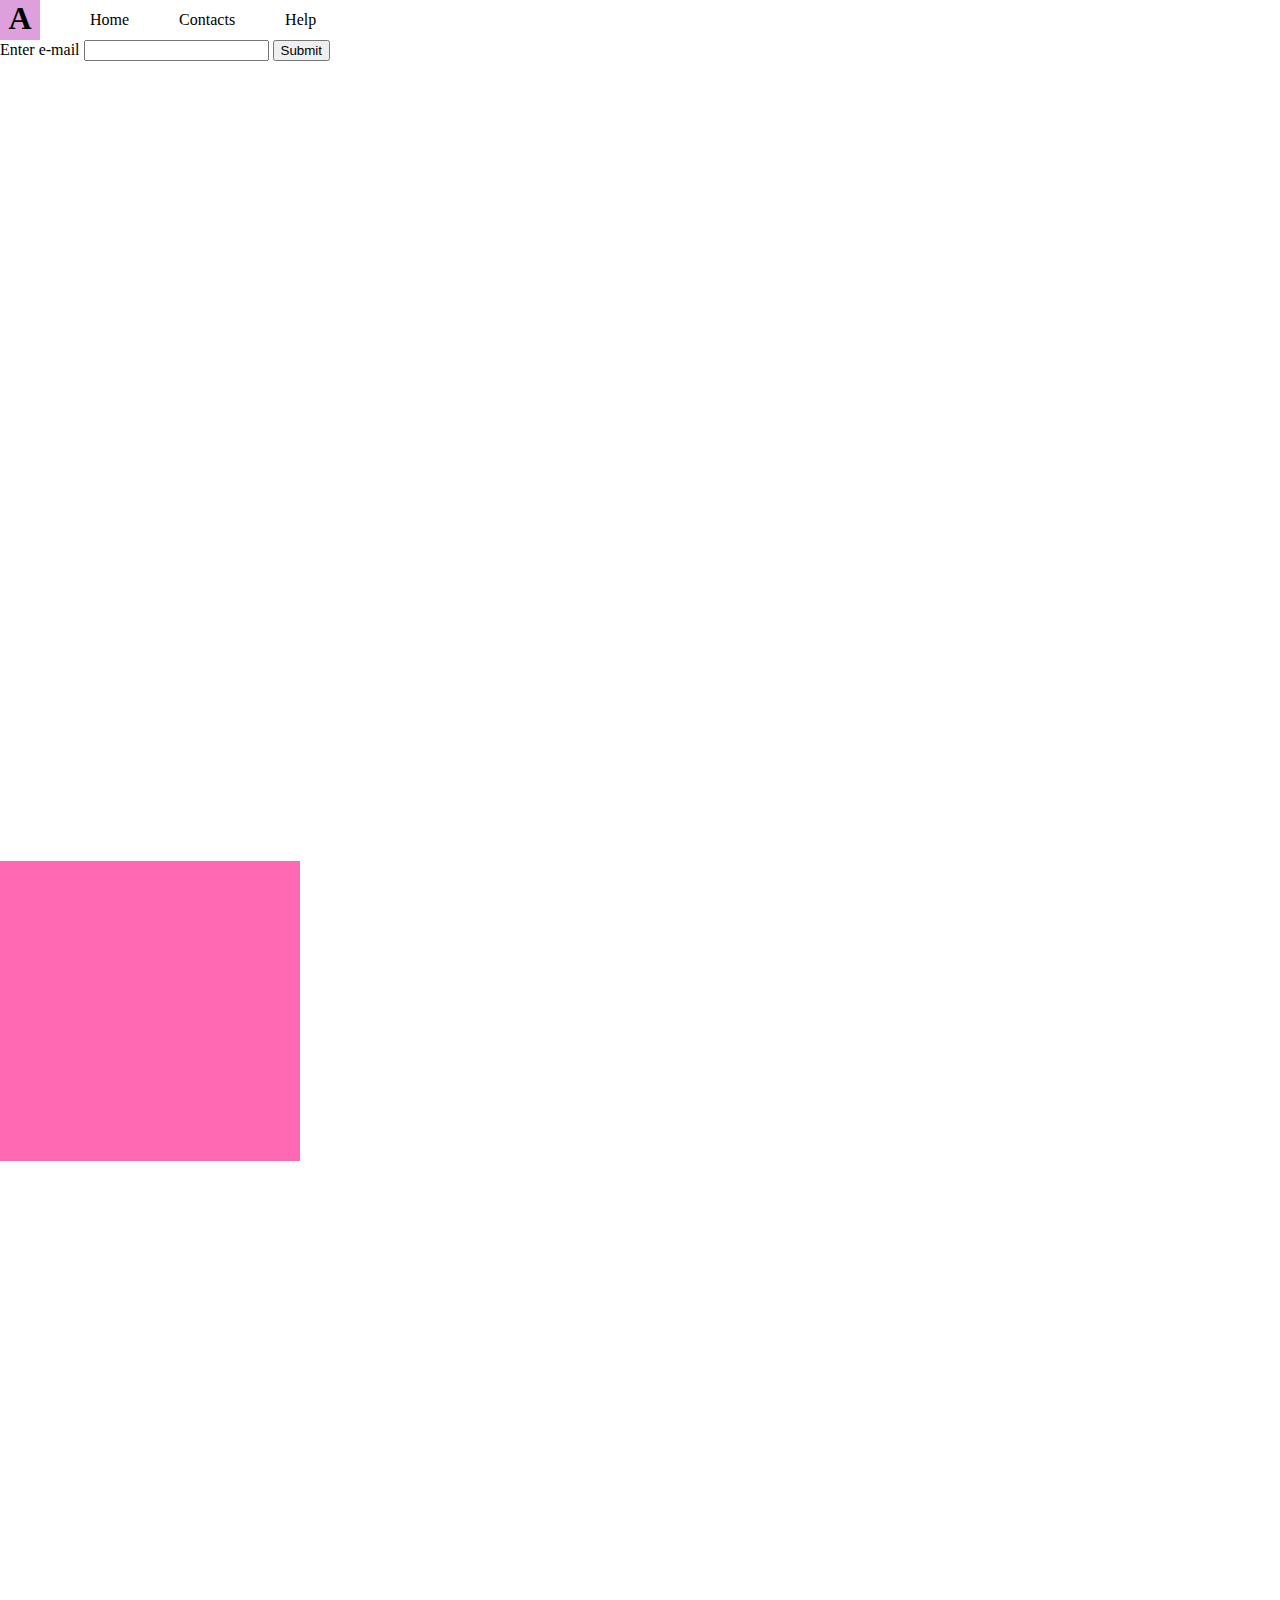
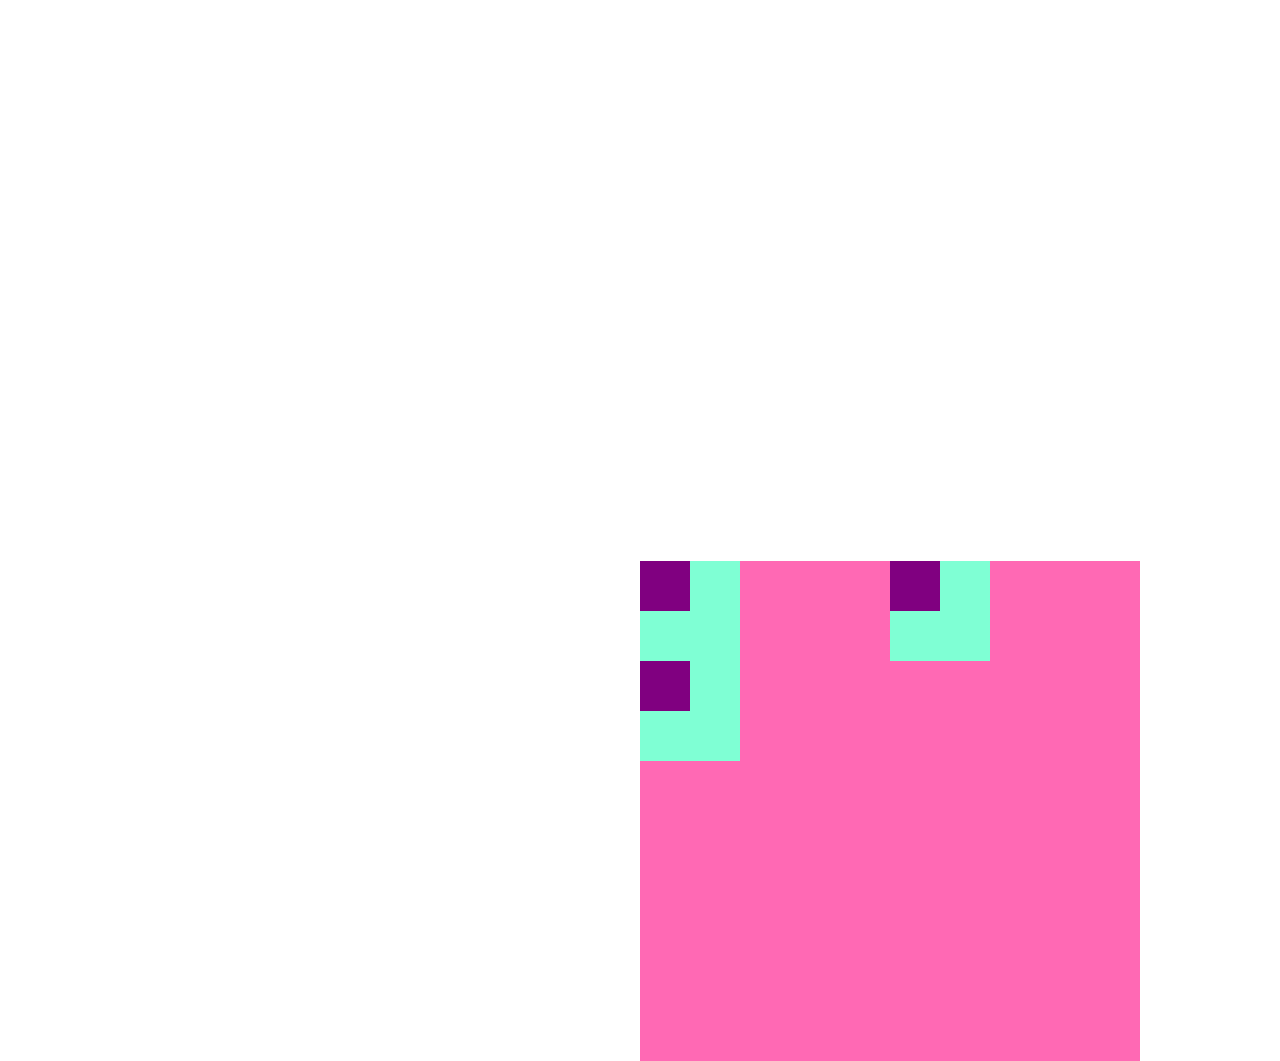
<file: animations/index.html>
<!DOCTYPE html>
<html lang="en">

    <head>
        <meta charset="UTF-8">
        <meta http-equiv="X-UA-Compatible" content="IE=edge">
        <meta name="viewport" content="width=device-width, initial-scale=1.0">
        <title>Test</title>
        <link rel="stylesheet" href="style.css">
    </head>

    <body>
        <header>
            <nav>
                <div class="nav-bar">
                    <h1 type="button" class="hamburger-menu">A</h1>
                    <p>Home</p>
                    <p>Contacts</p>
                    <p>Help</p>
                </div>
                <div class="drop-menu hidden">
                    <p>Home</p>
                    <p>Contacts</p>
                    <p>Help</p>
                </div>
            </nav>
        </header>

        <main>
            <div class=""></div>

            <form action="/animations/index.html">
                <label for="email">Enter e-mail</label>
                <input type="email" id="email">
                <button type="submit">Submit</button>
            </form>

            <section class="articles">
                <div class="article"></div>
                <!-- <div class="article"></div> -->
            </section>
        </main>

        <footer>
            <div class="grid-container">
                <div class="grids">
                    <div class="grid"></div>
                </div>
                <div class="grids">
                    <div class="grid"></div>
                </div>
                <div class="grids">
                    <div class="grid"></div>
                </div>

            </div>
        </footer>
    </body>
    <script src="script.js"></script>

</html>
</file>
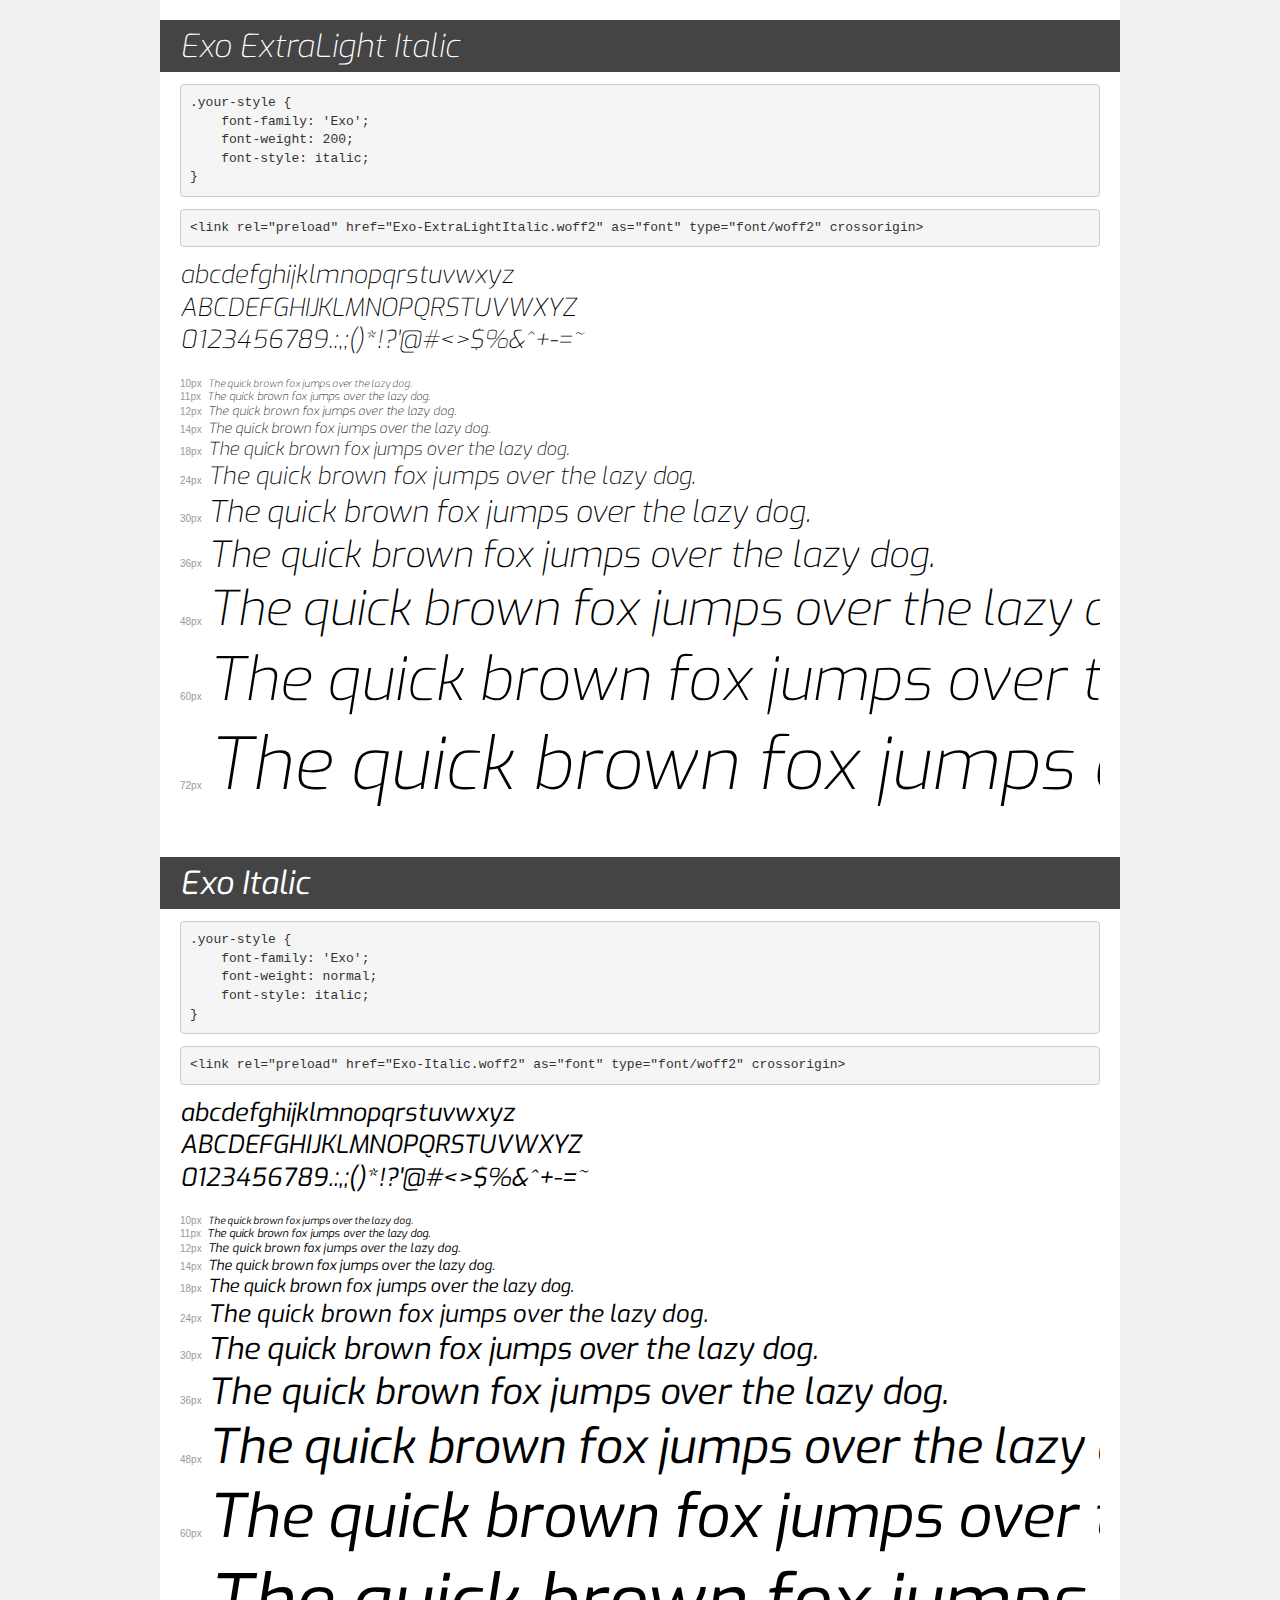
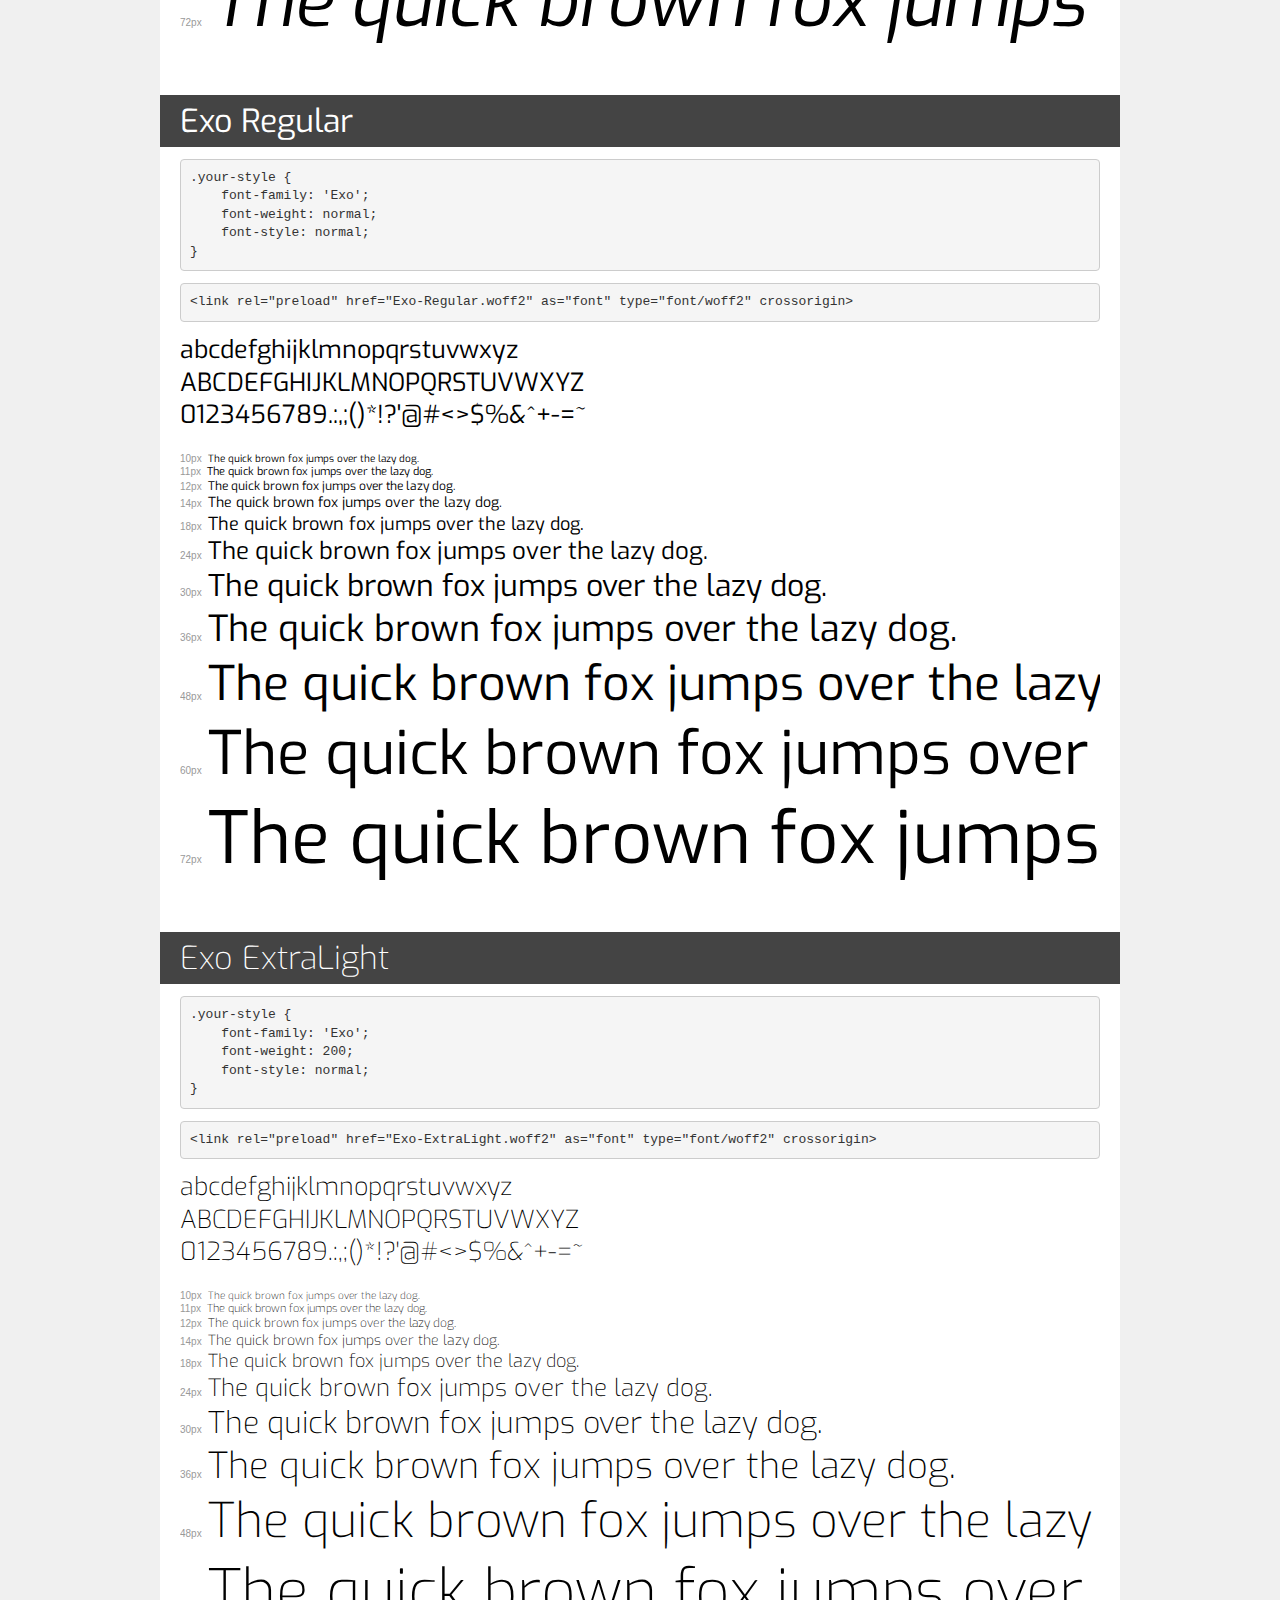
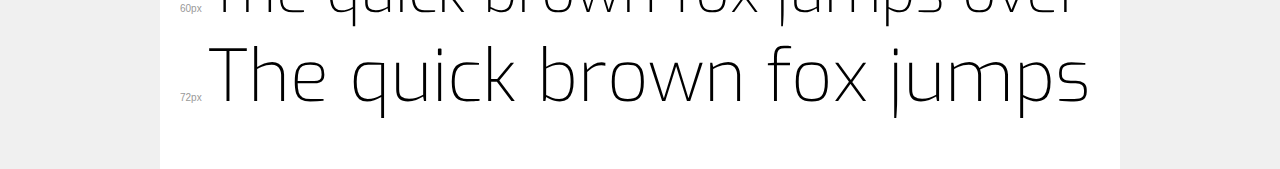
<file: nyaFonter/Exo/demo.html>
<!DOCTYPE html>
<html lang="en">
<head>
    <meta charset="utf-8">
    <meta http-equiv="X-UA-Compatible" content="IE=edge">
    <meta name="viewport" content="width=device-width, initial-scale=1">
    <meta name="robots" content="noindex, noarchive">
    <meta name="format-detection" content="telephone=no">
    <title>Transfonter demo</title>
    <link href="stylesheet.css" rel="stylesheet">
    <style>
        /*
        http://meyerweb.com/eric/tools/css/reset/
        v2.0 | 20110126
        License: none (public domain)
        */
        html, body, div, span, applet, object, iframe,
        h1, h2, h3, h4, h5, h6, p, blockquote, pre,
        a, abbr, acronym, address, big, cite, code,
        del, dfn, em, img, ins, kbd, q, s, samp,
        small, strike, strong, sub, sup, tt, var,
        b, u, i, center,
        dl, dt, dd, ol, ul, li,
        fieldset, form, label, legend,
        table, caption, tbody, tfoot, thead, tr, th, td,
        article, aside, canvas, details, embed,
        figure, figcaption, footer, header, hgroup,
        menu, nav, output, ruby, section, summary,
        time, mark, audio, video {
            margin: 0;
            padding: 0;
            border: 0;
            font-size: 100%;
            font: inherit;
            vertical-align: baseline;
        }
        /* HTML5 display-role reset for older browsers */
        article, aside, details, figcaption, figure,
        footer, header, hgroup, menu, nav, section {
            display: block;
        }
        body {
            line-height: 1;
        }
        ol, ul {
            list-style: none;
        }
        blockquote, q {
            quotes: none;
        }
        blockquote:before, blockquote:after,
        q:before, q:after {
            content: '';
            content: none;
        }
        table {
            border-collapse: collapse;
            border-spacing: 0;
        }
        /* demo styles */
        body {
            background: #f0f0f0;
            color: #000;
        }
        .page {
            background: #fff;
            width: 920px;
            margin: 0 auto;
            padding: 20px 20px 0 20px;
            overflow: hidden;
        }
        .font-container {
            overflow-x: auto;
            overflow-y: hidden;
            margin-bottom: 40px;
            line-height: 1.3;
            white-space: nowrap;
            padding-bottom: 5px;
        }
        h1 {
            position: relative;
            background: #444;
            font-size: 32px;
            color: #fff;
            padding: 10px 20px;
            margin: 0 -20px 12px -20px;
        }
        .letters {
            font-size: 25px;
            margin-bottom: 20px;
        }
        .s10:before {
            content: '10px';
        }
        .s11:before {
            content: '11px';
        }
        .s12:before {
            content: '12px';
        }
        .s14:before {
            content: '14px';
        }
        .s18:before {
            content: '18px';
        }
        .s24:before {
            content: '24px';
        }
        .s30:before {
            content: '30px';
        }
        .s36:before {
            content: '36px';
        }
        .s48:before {
            content: '48px';
        }
        .s60:before {
            content: '60px';
        }
        .s72:before {
            content: '72px';
        }
        .s10:before, .s11:before, .s12:before, .s14:before,
        .s18:before, .s24:before, .s30:before, .s36:before,
        .s48:before, .s60:before, .s72:before {
            font-family: Arial, sans-serif;
            font-size: 10px;
            font-weight: normal;
            font-style: normal;
            color: #999;
            padding-right: 6px;
        }
        pre {
            display: block;
            padding: 9px;
            margin: 0 0 12px;
            font-family: Monaco, Menlo, Consolas, "Courier New", monospace;
            font-size: 13px;
            line-height: 1.428571429;
            color: #333;
            font-weight: normal;
            font-style: normal;
            background-color: #f5f5f5;
            border: 1px solid #ccc;
            overflow-x: auto;
            border-radius: 4px;
        }
        /* responsive */
        @media (max-width: 959px) {
            .page {
                width: auto;
                margin: 0;
            }
        }
    </style>
</head>
<body>
<div class="page">
    <div class="demo">
        <h1 style="font-family: 'Exo'; font-weight: 200; font-style: italic;">Exo ExtraLight Italic</h1>
        <pre title="Usage">.your-style {
    font-family: 'Exo';
    font-weight: 200;
    font-style: italic;
}</pre>
        <pre title="Preload (optional)">
&lt;link rel=&quot;preload&quot; href=&quot;Exo-ExtraLightItalic.woff2&quot; as=&quot;font&quot; type=&quot;font/woff2&quot; crossorigin&gt;</pre>
        <div class="font-container" style="font-family: 'Exo'; font-weight: 200; font-style: italic;">
            <p class="letters">
                abcdefghijklmnopqrstuvwxyz<br>
ABCDEFGHIJKLMNOPQRSTUVWXYZ<br>
                0123456789.:,;()*!?'@#&lt;&gt;$%&^+-=~
            </p>
            <p class="s10" style="font-size: 10px;">The quick brown fox jumps over the lazy dog.</p>
            <p class="s11" style="font-size: 11px;">The quick brown fox jumps over the lazy dog.</p>
            <p class="s12" style="font-size: 12px;">The quick brown fox jumps over the lazy dog.</p>
            <p class="s14" style="font-size: 14px;">The quick brown fox jumps over the lazy dog.</p>
            <p class="s18" style="font-size: 18px;">The quick brown fox jumps over the lazy dog.</p>
            <p class="s24" style="font-size: 24px;">The quick brown fox jumps over the lazy dog.</p>
            <p class="s30" style="font-size: 30px;">The quick brown fox jumps over the lazy dog.</p>
            <p class="s36" style="font-size: 36px;">The quick brown fox jumps over the lazy dog.</p>
            <p class="s48" style="font-size: 48px;">The quick brown fox jumps over the lazy dog.</p>
            <p class="s60" style="font-size: 60px;">The quick brown fox jumps over the lazy dog.</p>
            <p class="s72" style="font-size: 72px;">The quick brown fox jumps over the lazy dog.</p>
        </div>
    </div>

    <div class="demo">
        <h1 style="font-family: 'Exo'; font-weight: normal; font-style: italic;">Exo Italic</h1>
        <pre title="Usage">.your-style {
    font-family: 'Exo';
    font-weight: normal;
    font-style: italic;
}</pre>
        <pre title="Preload (optional)">
&lt;link rel=&quot;preload&quot; href=&quot;Exo-Italic.woff2&quot; as=&quot;font&quot; type=&quot;font/woff2&quot; crossorigin&gt;</pre>
        <div class="font-container" style="font-family: 'Exo'; font-weight: normal; font-style: italic;">
            <p class="letters">
                abcdefghijklmnopqrstuvwxyz<br>
ABCDEFGHIJKLMNOPQRSTUVWXYZ<br>
                0123456789.:,;()*!?'@#&lt;&gt;$%&^+-=~
            </p>
            <p class="s10" style="font-size: 10px;">The quick brown fox jumps over the lazy dog.</p>
            <p class="s11" style="font-size: 11px;">The quick brown fox jumps over the lazy dog.</p>
            <p class="s12" style="font-size: 12px;">The quick brown fox jumps over the lazy dog.</p>
            <p class="s14" style="font-size: 14px;">The quick brown fox jumps over the lazy dog.</p>
            <p class="s18" style="font-size: 18px;">The quick brown fox jumps over the lazy dog.</p>
            <p class="s24" style="font-size: 24px;">The quick brown fox jumps over the lazy dog.</p>
            <p class="s30" style="font-size: 30px;">The quick brown fox jumps over the lazy dog.</p>
            <p class="s36" style="font-size: 36px;">The quick brown fox jumps over the lazy dog.</p>
            <p class="s48" style="font-size: 48px;">The quick brown fox jumps over the lazy dog.</p>
            <p class="s60" style="font-size: 60px;">The quick brown fox jumps over the lazy dog.</p>
            <p class="s72" style="font-size: 72px;">The quick brown fox jumps over the lazy dog.</p>
        </div>
    </div>

    <div class="demo">
        <h1 style="font-family: 'Exo'; font-weight: normal; font-style: normal;">Exo Regular</h1>
        <pre title="Usage">.your-style {
    font-family: 'Exo';
    font-weight: normal;
    font-style: normal;
}</pre>
        <pre title="Preload (optional)">
&lt;link rel=&quot;preload&quot; href=&quot;Exo-Regular.woff2&quot; as=&quot;font&quot; type=&quot;font/woff2&quot; crossorigin&gt;</pre>
        <div class="font-container" style="font-family: 'Exo'; font-weight: normal; font-style: normal;">
            <p class="letters">
                abcdefghijklmnopqrstuvwxyz<br>
ABCDEFGHIJKLMNOPQRSTUVWXYZ<br>
                0123456789.:,;()*!?'@#&lt;&gt;$%&^+-=~
            </p>
            <p class="s10" style="font-size: 10px;">The quick brown fox jumps over the lazy dog.</p>
            <p class="s11" style="font-size: 11px;">The quick brown fox jumps over the lazy dog.</p>
            <p class="s12" style="font-size: 12px;">The quick brown fox jumps over the lazy dog.</p>
            <p class="s14" style="font-size: 14px;">The quick brown fox jumps over the lazy dog.</p>
            <p class="s18" style="font-size: 18px;">The quick brown fox jumps over the lazy dog.</p>
            <p class="s24" style="font-size: 24px;">The quick brown fox jumps over the lazy dog.</p>
            <p class="s30" style="font-size: 30px;">The quick brown fox jumps over the lazy dog.</p>
            <p class="s36" style="font-size: 36px;">The quick brown fox jumps over the lazy dog.</p>
            <p class="s48" style="font-size: 48px;">The quick brown fox jumps over the lazy dog.</p>
            <p class="s60" style="font-size: 60px;">The quick brown fox jumps over the lazy dog.</p>
            <p class="s72" style="font-size: 72px;">The quick brown fox jumps over the lazy dog.</p>
        </div>
    </div>

    <div class="demo">
        <h1 style="font-family: 'Exo'; font-weight: 200; font-style: normal;">Exo ExtraLight</h1>
        <pre title="Usage">.your-style {
    font-family: 'Exo';
    font-weight: 200;
    font-style: normal;
}</pre>
        <pre title="Preload (optional)">
&lt;link rel=&quot;preload&quot; href=&quot;Exo-ExtraLight.woff2&quot; as=&quot;font&quot; type=&quot;font/woff2&quot; crossorigin&gt;</pre>
        <div class="font-container" style="font-family: 'Exo'; font-weight: 200; font-style: normal;">
            <p class="letters">
                abcdefghijklmnopqrstuvwxyz<br>
ABCDEFGHIJKLMNOPQRSTUVWXYZ<br>
                0123456789.:,;()*!?'@#&lt;&gt;$%&^+-=~
            </p>
            <p class="s10" style="font-size: 10px;">The quick brown fox jumps over the lazy dog.</p>
            <p class="s11" style="font-size: 11px;">The quick brown fox jumps over the lazy dog.</p>
            <p class="s12" style="font-size: 12px;">The quick brown fox jumps over the lazy dog.</p>
            <p class="s14" style="font-size: 14px;">The quick brown fox jumps over the lazy dog.</p>
            <p class="s18" style="font-size: 18px;">The quick brown fox jumps over the lazy dog.</p>
            <p class="s24" style="font-size: 24px;">The quick brown fox jumps over the lazy dog.</p>
            <p class="s30" style="font-size: 30px;">The quick brown fox jumps over the lazy dog.</p>
            <p class="s36" style="font-size: 36px;">The quick brown fox jumps over the lazy dog.</p>
            <p class="s48" style="font-size: 48px;">The quick brown fox jumps over the lazy dog.</p>
            <p class="s60" style="font-size: 60px;">The quick brown fox jumps over the lazy dog.</p>
            <p class="s72" style="font-size: 72px;">The quick brown fox jumps over the lazy dog.</p>
        </div>
    </div>

</div>
</body>
</html>
</file>
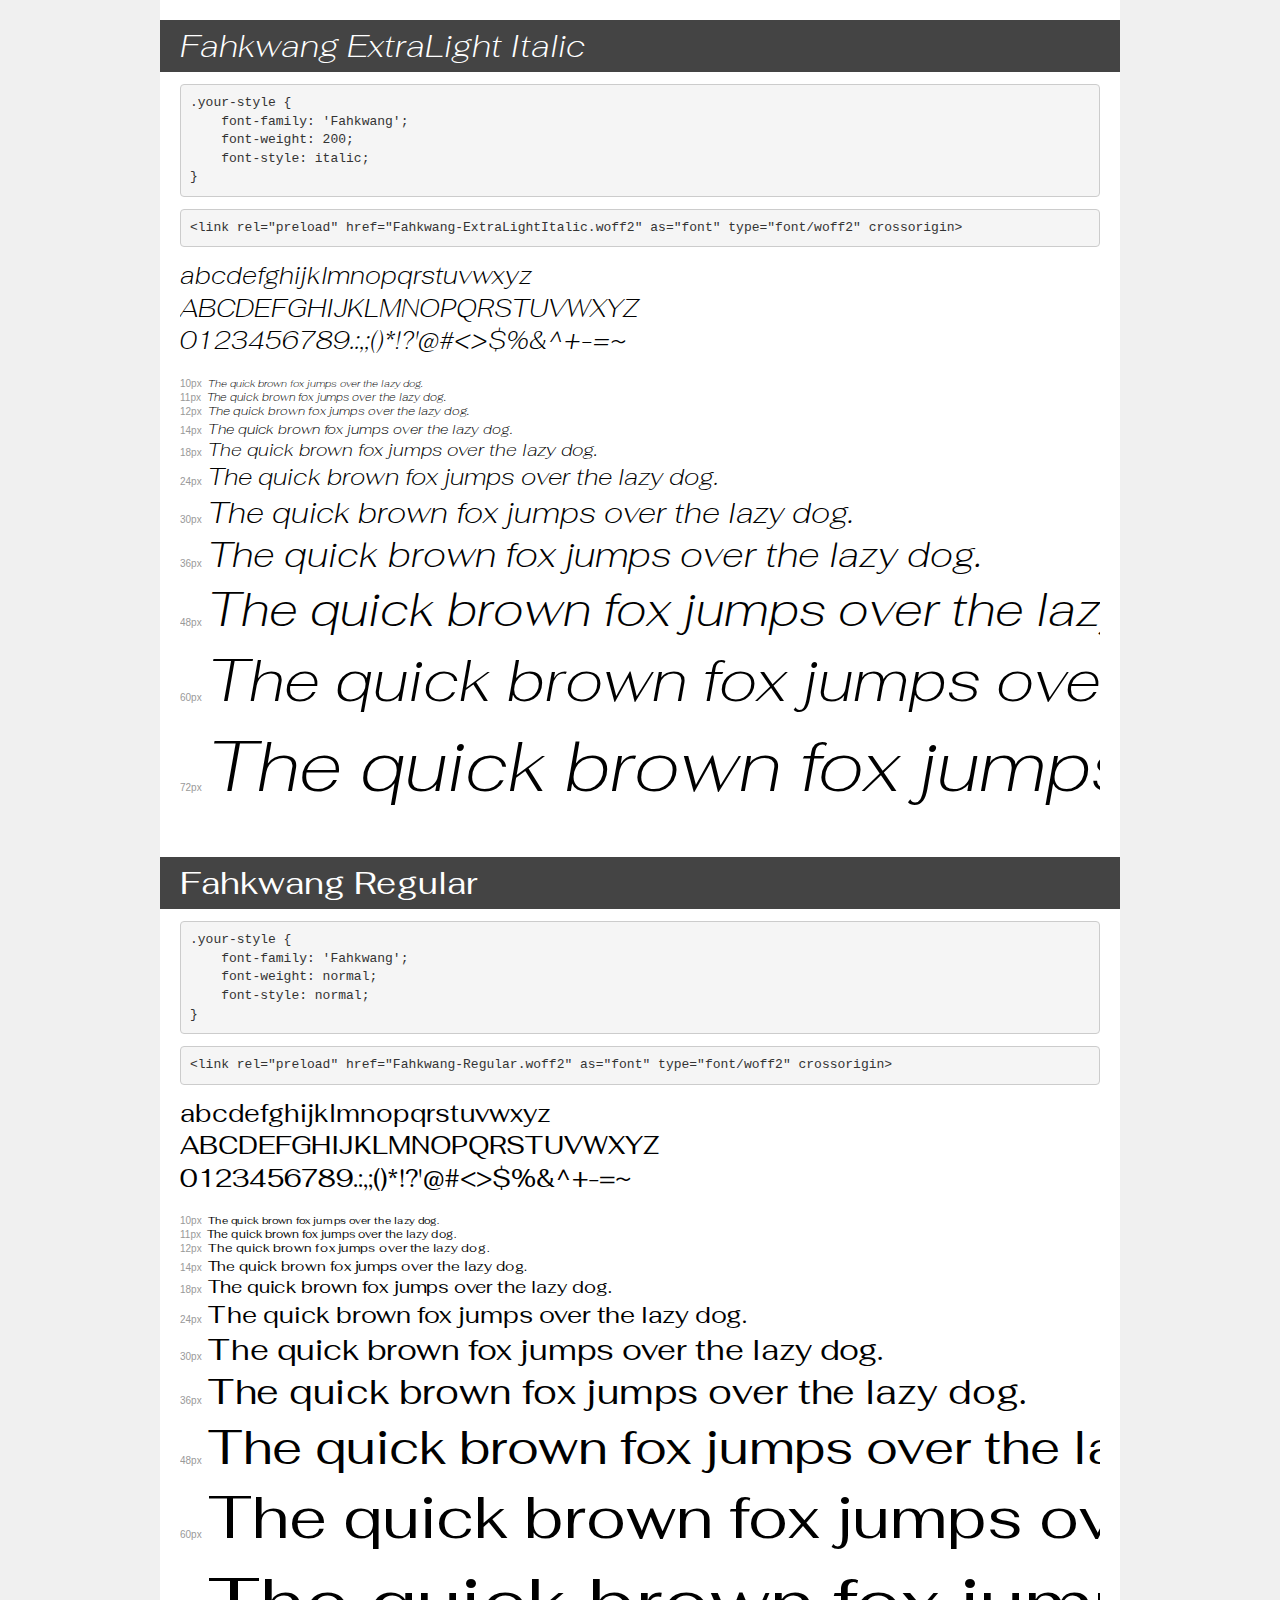
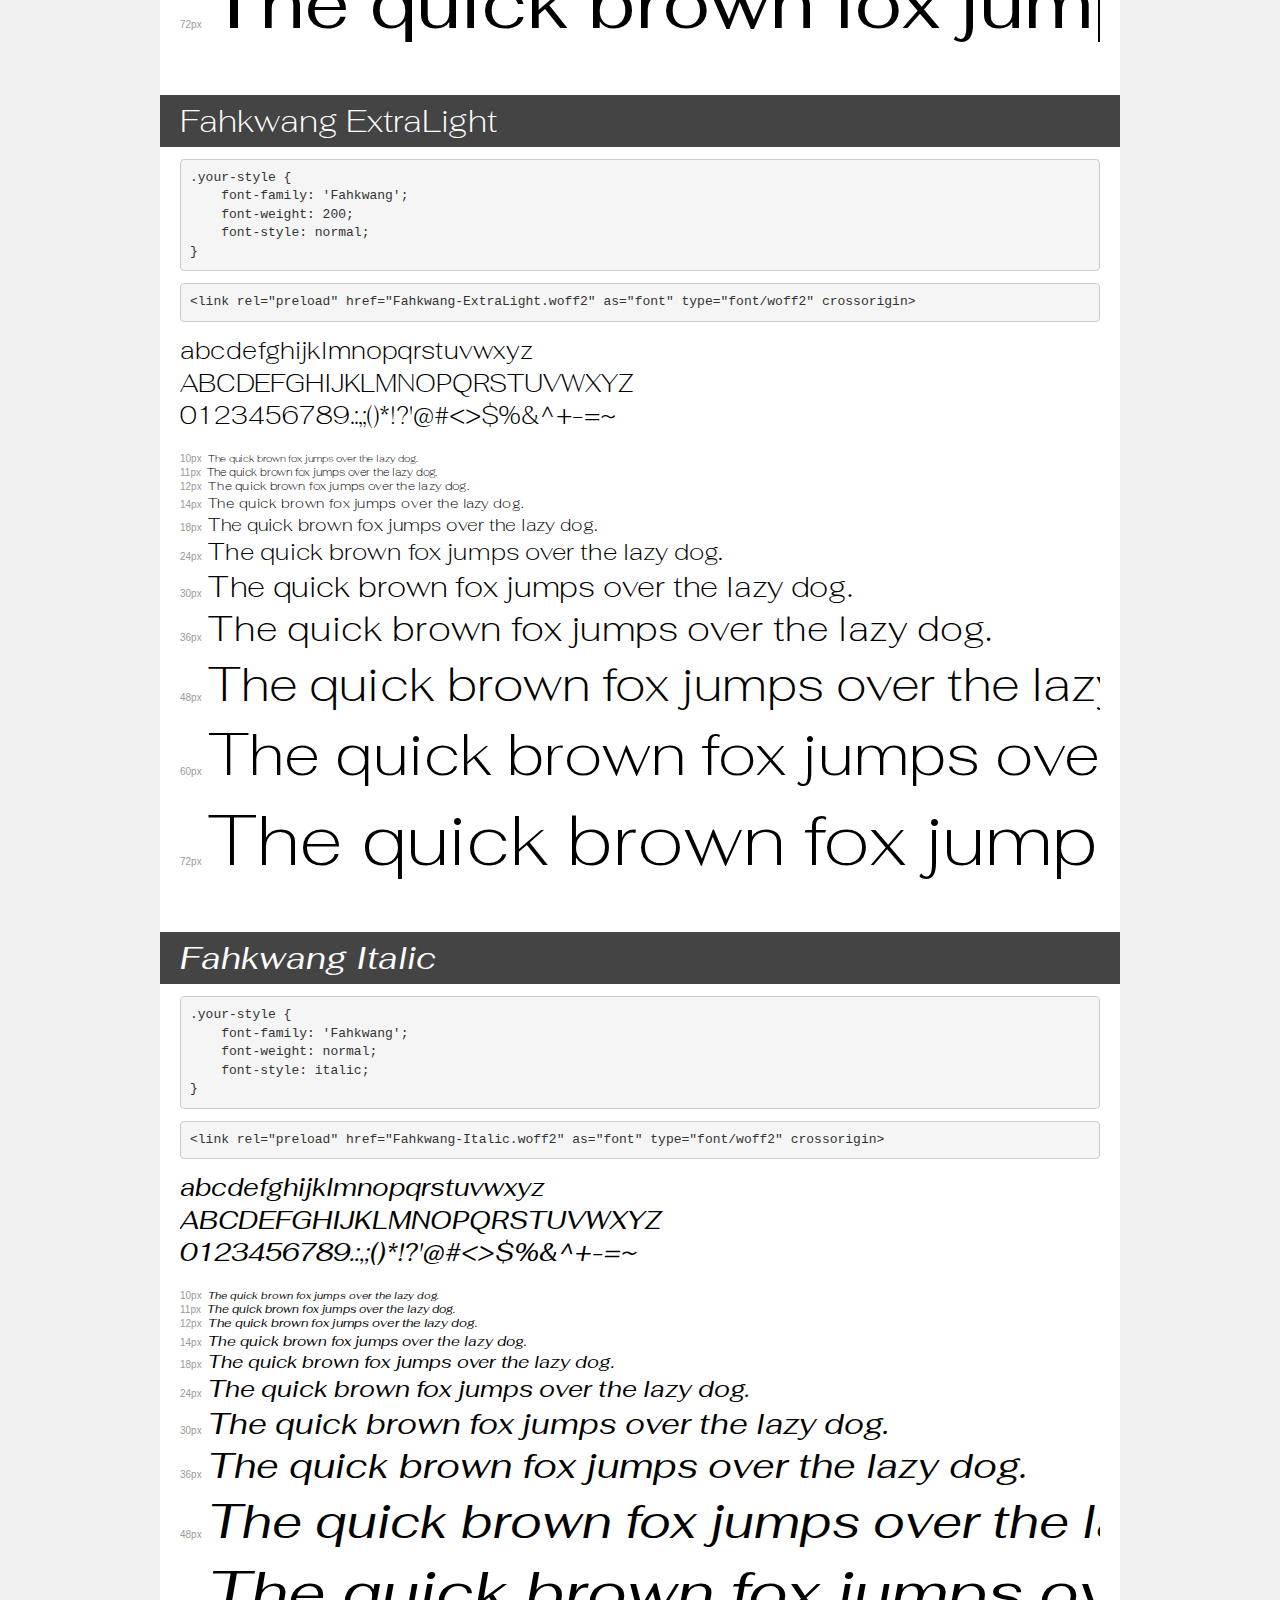
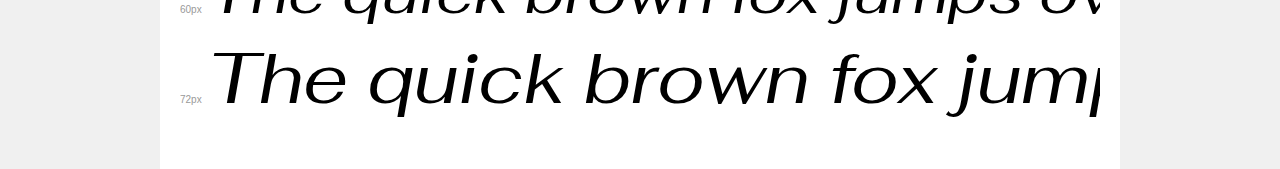
<file: nyaFonter/Fahkwang/demo.html>
<!DOCTYPE html>
<html lang="en">
<head>
    <meta charset="utf-8">
    <meta http-equiv="X-UA-Compatible" content="IE=edge">
    <meta name="viewport" content="width=device-width, initial-scale=1">
    <meta name="robots" content="noindex, noarchive">
    <meta name="format-detection" content="telephone=no">
    <title>Transfonter demo</title>
    <link href="stylesheet.css" rel="stylesheet">
    <style>
        /*
        http://meyerweb.com/eric/tools/css/reset/
        v2.0 | 20110126
        License: none (public domain)
        */
        html, body, div, span, applet, object, iframe,
        h1, h2, h3, h4, h5, h6, p, blockquote, pre,
        a, abbr, acronym, address, big, cite, code,
        del, dfn, em, img, ins, kbd, q, s, samp,
        small, strike, strong, sub, sup, tt, var,
        b, u, i, center,
        dl, dt, dd, ol, ul, li,
        fieldset, form, label, legend,
        table, caption, tbody, tfoot, thead, tr, th, td,
        article, aside, canvas, details, embed,
        figure, figcaption, footer, header, hgroup,
        menu, nav, output, ruby, section, summary,
        time, mark, audio, video {
            margin: 0;
            padding: 0;
            border: 0;
            font-size: 100%;
            font: inherit;
            vertical-align: baseline;
        }
        /* HTML5 display-role reset for older browsers */
        article, aside, details, figcaption, figure,
        footer, header, hgroup, menu, nav, section {
            display: block;
        }
        body {
            line-height: 1;
        }
        ol, ul {
            list-style: none;
        }
        blockquote, q {
            quotes: none;
        }
        blockquote:before, blockquote:after,
        q:before, q:after {
            content: '';
            content: none;
        }
        table {
            border-collapse: collapse;
            border-spacing: 0;
        }
        /* demo styles */
        body {
            background: #f0f0f0;
            color: #000;
        }
        .page {
            background: #fff;
            width: 920px;
            margin: 0 auto;
            padding: 20px 20px 0 20px;
            overflow: hidden;
        }
        .font-container {
            overflow-x: auto;
            overflow-y: hidden;
            margin-bottom: 40px;
            line-height: 1.3;
            white-space: nowrap;
            padding-bottom: 5px;
        }
        h1 {
            position: relative;
            background: #444;
            font-size: 32px;
            color: #fff;
            padding: 10px 20px;
            margin: 0 -20px 12px -20px;
        }
        .letters {
            font-size: 25px;
            margin-bottom: 20px;
        }
        .s10:before {
            content: '10px';
        }
        .s11:before {
            content: '11px';
        }
        .s12:before {
            content: '12px';
        }
        .s14:before {
            content: '14px';
        }
        .s18:before {
            content: '18px';
        }
        .s24:before {
            content: '24px';
        }
        .s30:before {
            content: '30px';
        }
        .s36:before {
            content: '36px';
        }
        .s48:before {
            content: '48px';
        }
        .s60:before {
            content: '60px';
        }
        .s72:before {
            content: '72px';
        }
        .s10:before, .s11:before, .s12:before, .s14:before,
        .s18:before, .s24:before, .s30:before, .s36:before,
        .s48:before, .s60:before, .s72:before {
            font-family: Arial, sans-serif;
            font-size: 10px;
            font-weight: normal;
            font-style: normal;
            color: #999;
            padding-right: 6px;
        }
        pre {
            display: block;
            padding: 9px;
            margin: 0 0 12px;
            font-family: Monaco, Menlo, Consolas, "Courier New", monospace;
            font-size: 13px;
            line-height: 1.428571429;
            color: #333;
            font-weight: normal;
            font-style: normal;
            background-color: #f5f5f5;
            border: 1px solid #ccc;
            overflow-x: auto;
            border-radius: 4px;
        }
        /* responsive */
        @media (max-width: 959px) {
            .page {
                width: auto;
                margin: 0;
            }
        }
    </style>
</head>
<body>
<div class="page">
    <div class="demo">
        <h1 style="font-family: 'Fahkwang'; font-weight: 200; font-style: italic;">Fahkwang ExtraLight Italic</h1>
        <pre title="Usage">.your-style {
    font-family: 'Fahkwang';
    font-weight: 200;
    font-style: italic;
}</pre>
        <pre title="Preload (optional)">
&lt;link rel=&quot;preload&quot; href=&quot;Fahkwang-ExtraLightItalic.woff2&quot; as=&quot;font&quot; type=&quot;font/woff2&quot; crossorigin&gt;</pre>
        <div class="font-container" style="font-family: 'Fahkwang'; font-weight: 200; font-style: italic;">
            <p class="letters">
                abcdefghijklmnopqrstuvwxyz<br>
ABCDEFGHIJKLMNOPQRSTUVWXYZ<br>
                0123456789.:,;()*!?'@#&lt;&gt;$%&^+-=~
            </p>
            <p class="s10" style="font-size: 10px;">The quick brown fox jumps over the lazy dog.</p>
            <p class="s11" style="font-size: 11px;">The quick brown fox jumps over the lazy dog.</p>
            <p class="s12" style="font-size: 12px;">The quick brown fox jumps over the lazy dog.</p>
            <p class="s14" style="font-size: 14px;">The quick brown fox jumps over the lazy dog.</p>
            <p class="s18" style="font-size: 18px;">The quick brown fox jumps over the lazy dog.</p>
            <p class="s24" style="font-size: 24px;">The quick brown fox jumps over the lazy dog.</p>
            <p class="s30" style="font-size: 30px;">The quick brown fox jumps over the lazy dog.</p>
            <p class="s36" style="font-size: 36px;">The quick brown fox jumps over the lazy dog.</p>
            <p class="s48" style="font-size: 48px;">The quick brown fox jumps over the lazy dog.</p>
            <p class="s60" style="font-size: 60px;">The quick brown fox jumps over the lazy dog.</p>
            <p class="s72" style="font-size: 72px;">The quick brown fox jumps over the lazy dog.</p>
        </div>
    </div>

    <div class="demo">
        <h1 style="font-family: 'Fahkwang'; font-weight: normal; font-style: normal;">Fahkwang Regular</h1>
        <pre title="Usage">.your-style {
    font-family: 'Fahkwang';
    font-weight: normal;
    font-style: normal;
}</pre>
        <pre title="Preload (optional)">
&lt;link rel=&quot;preload&quot; href=&quot;Fahkwang-Regular.woff2&quot; as=&quot;font&quot; type=&quot;font/woff2&quot; crossorigin&gt;</pre>
        <div class="font-container" style="font-family: 'Fahkwang'; font-weight: normal; font-style: normal;">
            <p class="letters">
                abcdefghijklmnopqrstuvwxyz<br>
ABCDEFGHIJKLMNOPQRSTUVWXYZ<br>
                0123456789.:,;()*!?'@#&lt;&gt;$%&^+-=~
            </p>
            <p class="s10" style="font-size: 10px;">The quick brown fox jumps over the lazy dog.</p>
            <p class="s11" style="font-size: 11px;">The quick brown fox jumps over the lazy dog.</p>
            <p class="s12" style="font-size: 12px;">The quick brown fox jumps over the lazy dog.</p>
            <p class="s14" style="font-size: 14px;">The quick brown fox jumps over the lazy dog.</p>
            <p class="s18" style="font-size: 18px;">The quick brown fox jumps over the lazy dog.</p>
            <p class="s24" style="font-size: 24px;">The quick brown fox jumps over the lazy dog.</p>
            <p class="s30" style="font-size: 30px;">The quick brown fox jumps over the lazy dog.</p>
            <p class="s36" style="font-size: 36px;">The quick brown fox jumps over the lazy dog.</p>
            <p class="s48" style="font-size: 48px;">The quick brown fox jumps over the lazy dog.</p>
            <p class="s60" style="font-size: 60px;">The quick brown fox jumps over the lazy dog.</p>
            <p class="s72" style="font-size: 72px;">The quick brown fox jumps over the lazy dog.</p>
        </div>
    </div>

    <div class="demo">
        <h1 style="font-family: 'Fahkwang'; font-weight: 200; font-style: normal;">Fahkwang ExtraLight</h1>
        <pre title="Usage">.your-style {
    font-family: 'Fahkwang';
    font-weight: 200;
    font-style: normal;
}</pre>
        <pre title="Preload (optional)">
&lt;link rel=&quot;preload&quot; href=&quot;Fahkwang-ExtraLight.woff2&quot; as=&quot;font&quot; type=&quot;font/woff2&quot; crossorigin&gt;</pre>
        <div class="font-container" style="font-family: 'Fahkwang'; font-weight: 200; font-style: normal;">
            <p class="letters">
                abcdefghijklmnopqrstuvwxyz<br>
ABCDEFGHIJKLMNOPQRSTUVWXYZ<br>
                0123456789.:,;()*!?'@#&lt;&gt;$%&^+-=~
            </p>
            <p class="s10" style="font-size: 10px;">The quick brown fox jumps over the lazy dog.</p>
            <p class="s11" style="font-size: 11px;">The quick brown fox jumps over the lazy dog.</p>
            <p class="s12" style="font-size: 12px;">The quick brown fox jumps over the lazy dog.</p>
            <p class="s14" style="font-size: 14px;">The quick brown fox jumps over the lazy dog.</p>
            <p class="s18" style="font-size: 18px;">The quick brown fox jumps over the lazy dog.</p>
            <p class="s24" style="font-size: 24px;">The quick brown fox jumps over the lazy dog.</p>
            <p class="s30" style="font-size: 30px;">The quick brown fox jumps over the lazy dog.</p>
            <p class="s36" style="font-size: 36px;">The quick brown fox jumps over the lazy dog.</p>
            <p class="s48" style="font-size: 48px;">The quick brown fox jumps over the lazy dog.</p>
            <p class="s60" style="font-size: 60px;">The quick brown fox jumps over the lazy dog.</p>
            <p class="s72" style="font-size: 72px;">The quick brown fox jumps over the lazy dog.</p>
        </div>
    </div>

    <div class="demo">
        <h1 style="font-family: 'Fahkwang'; font-weight: normal; font-style: italic;">Fahkwang Italic</h1>
        <pre title="Usage">.your-style {
    font-family: 'Fahkwang';
    font-weight: normal;
    font-style: italic;
}</pre>
        <pre title="Preload (optional)">
&lt;link rel=&quot;preload&quot; href=&quot;Fahkwang-Italic.woff2&quot; as=&quot;font&quot; type=&quot;font/woff2&quot; crossorigin&gt;</pre>
        <div class="font-container" style="font-family: 'Fahkwang'; font-weight: normal; font-style: italic;">
            <p class="letters">
                abcdefghijklmnopqrstuvwxyz<br>
ABCDEFGHIJKLMNOPQRSTUVWXYZ<br>
                0123456789.:,;()*!?'@#&lt;&gt;$%&^+-=~
            </p>
            <p class="s10" style="font-size: 10px;">The quick brown fox jumps over the lazy dog.</p>
            <p class="s11" style="font-size: 11px;">The quick brown fox jumps over the lazy dog.</p>
            <p class="s12" style="font-size: 12px;">The quick brown fox jumps over the lazy dog.</p>
            <p class="s14" style="font-size: 14px;">The quick brown fox jumps over the lazy dog.</p>
            <p class="s18" style="font-size: 18px;">The quick brown fox jumps over the lazy dog.</p>
            <p class="s24" style="font-size: 24px;">The quick brown fox jumps over the lazy dog.</p>
            <p class="s30" style="font-size: 30px;">The quick brown fox jumps over the lazy dog.</p>
            <p class="s36" style="font-size: 36px;">The quick brown fox jumps over the lazy dog.</p>
            <p class="s48" style="font-size: 48px;">The quick brown fox jumps over the lazy dog.</p>
            <p class="s60" style="font-size: 60px;">The quick brown fox jumps over the lazy dog.</p>
            <p class="s72" style="font-size: 72px;">The quick brown fox jumps over the lazy dog.</p>
        </div>
    </div>

</div>
</body>
</html>
</file>
<file: animations/style.css>
body,
p {
  margin: 0;
}

.nav-bar {
  display: flex;
  flex-direction: row;
  align-items: center;
  gap: 50px;
}

.nav-bar p {
  margin: 0;
}

h1 {
  width: 40px;
  height: 40px;
  background-color: plum;
  text-align: center;
  display: flex;
  justify-content: center;
  margin: 0;
}

.drop-menu {
  width: 200px;
  height: 600px;
  background-color: aquamarine;
  position: fixed;
  transition: 0.5s;
  transform: translateX(0);
}

.hidden {
  transform: translateX(-100%);
}

.article {
  width: 300px;
  height: 300px;
  background-color: hotpink;
  margin-top: 800px;
  margin-bottom: 1000px;
}

footer {
  width: 500px;
  height: 500px;
  background-color: hotpink;
  margin-left: 50%;
}

.grid-container {
  display: grid;
  grid-template-columns: 1fr 1fr;
  grid-template-rows: 1fr 1fr;
}

.grids {
  width: 100px;
  height: 100px;
  background-color: aquamarine;
}

.grid {
  width: 50px;
  height: 50px;
  background-color: purple;
}
</file>
<file: nyaFonter/Exo/stylesheet.css>
@font-face {
    font-family: 'Exo';
    src: url('Exo-ExtraLightItalic.woff2') format('woff2'),
        url('Exo-ExtraLightItalic.woff') format('woff');
    font-weight: 200;
    font-style: italic;
    font-display: swap;
}

@font-face {
    font-family: 'Exo';
    src: url('Exo-Italic.woff2') format('woff2'),
        url('Exo-Italic.woff') format('woff');
    font-weight: normal;
    font-style: italic;
    font-display: swap;
}

@font-face {
    font-family: 'Exo';
    src: url('Exo-Regular.woff2') format('woff2'),
        url('Exo-Regular.woff') format('woff');
    font-weight: normal;
    font-style: normal;
    font-display: swap;
}

@font-face {
    font-family: 'Exo';
    src: url('Exo-ExtraLight.woff2') format('woff2'),
        url('Exo-ExtraLight.woff') format('woff');
    font-weight: 200;
    font-style: normal;
    font-display: swap;
}
</file>
<file: nyaFonter/Fahkwang/stylesheet.css>
@font-face {
    font-family: 'Fahkwang';
    src: url('Fahkwang-ExtraLightItalic.woff2') format('woff2'),
        url('Fahkwang-ExtraLightItalic.woff') format('woff');
    font-weight: 200;
    font-style: italic;
    font-display: swap;
}

@font-face {
    font-family: 'Fahkwang';
    src: url('Fahkwang-Regular.woff2') format('woff2'),
        url('Fahkwang-Regular.woff') format('woff');
    font-weight: normal;
    font-style: normal;
    font-display: swap;
}

@font-face {
    font-family: 'Fahkwang';
    src: url('Fahkwang-ExtraLight.woff2') format('woff2'),
        url('Fahkwang-ExtraLight.woff') format('woff');
    font-weight: 200;
    font-style: normal;
    font-display: swap;
}

@font-face {
    font-family: 'Fahkwang';
    src: url('Fahkwang-Italic.woff2') format('woff2'),
        url('Fahkwang-Italic.woff') format('woff');
    font-weight: normal;
    font-style: italic;
    font-display: swap;
}
</file>
